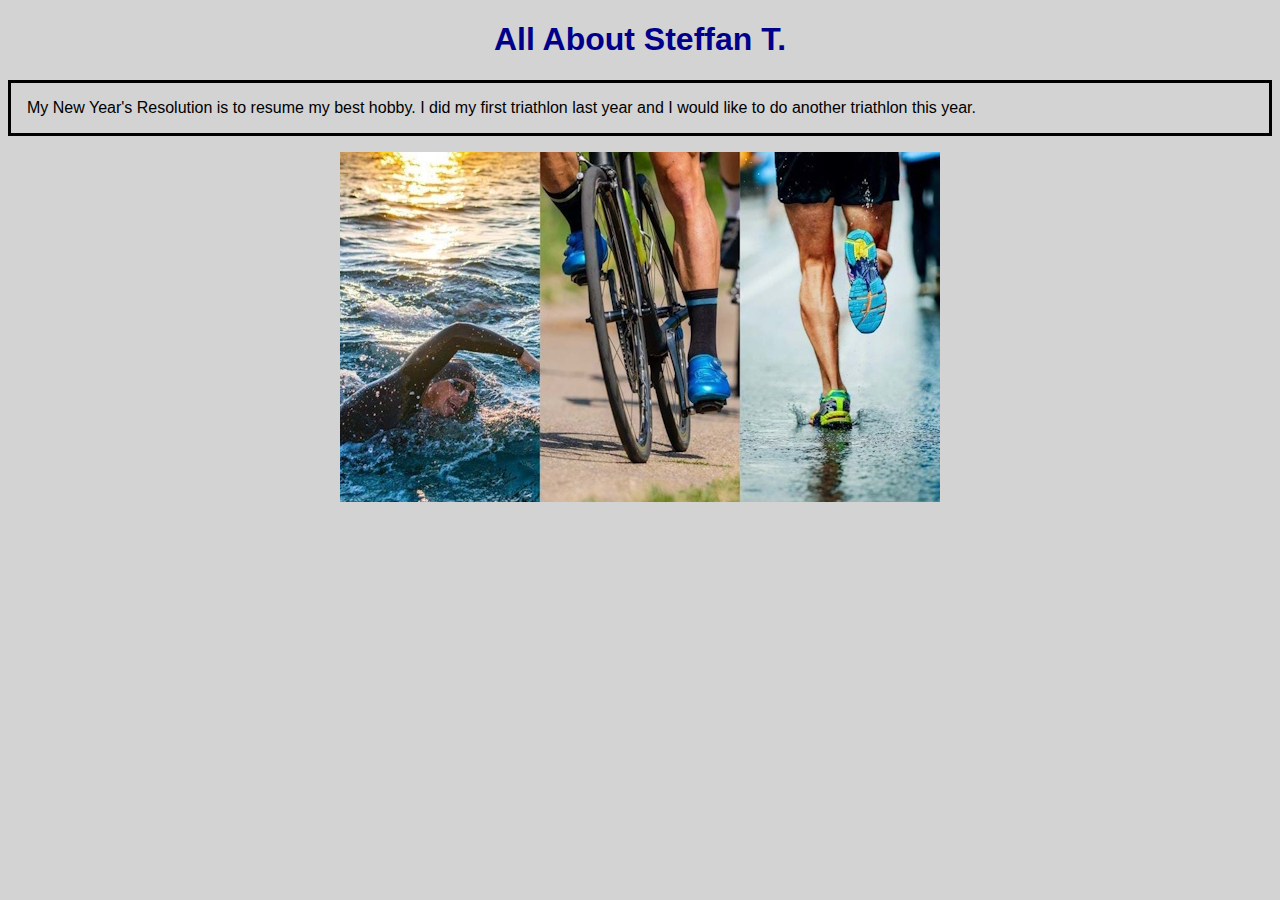
<file: 2-HTML&CSSReview/index.html>
<!DOCTYPE html>
<html lang="en">
<head>
    <meta charset="UTF-8">
    <meta name="viewport" content="width=device-width, initial-scale=1.0">
    <title>All About Steffan T.</title>
    <link rel="stylesheet" href="style.css">
</head>
<body>
    <h1>All About Steffan T.</h1>
    <p>My New Year's Resolution is to resume my best hobby. I did my first triathlon last year and I would like to do another triathlon this year.</p>
    <div>
        <img src="/2-HTML&CSSReview/images/triathlon600x350.jpg" alt="Swim, Bike, Run!">
    </div>
</body>
</html>
</file>
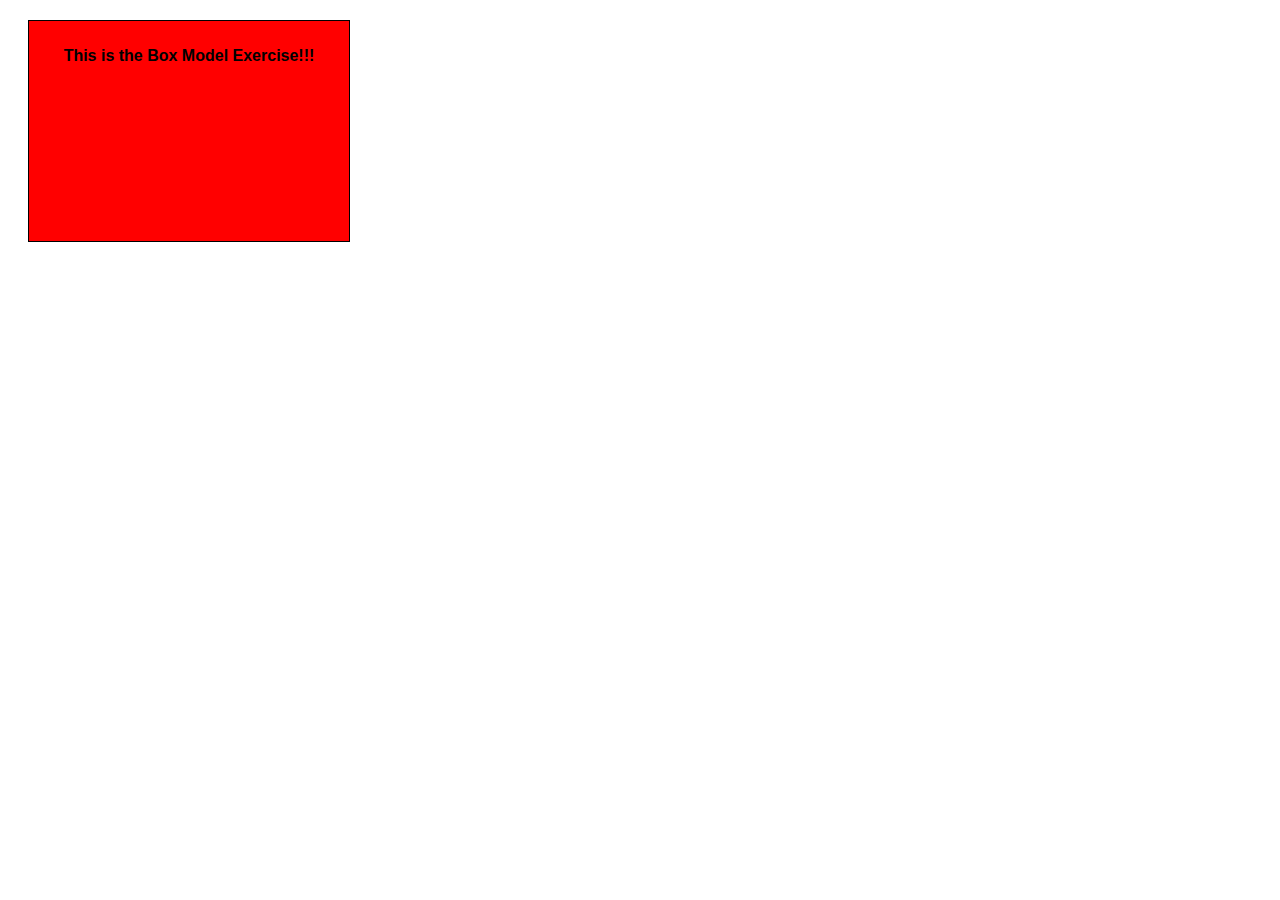
<file: 3-BoxModel/index.html>
<!DOCTYPE html>
<html lang="en">
<head>
    <meta charset="UTF-8">
    <meta name="viewport" content="width=device-width, initial-scale=1.0">
    <title>Box Model Exercise</title>
    <link rel="stylesheet" href="styles.css">
</head>
<body>
    <div class="redBox">
        <p>This is the Box Model Exercise!!!</p>
    </div>
</body>
</html>
</file>
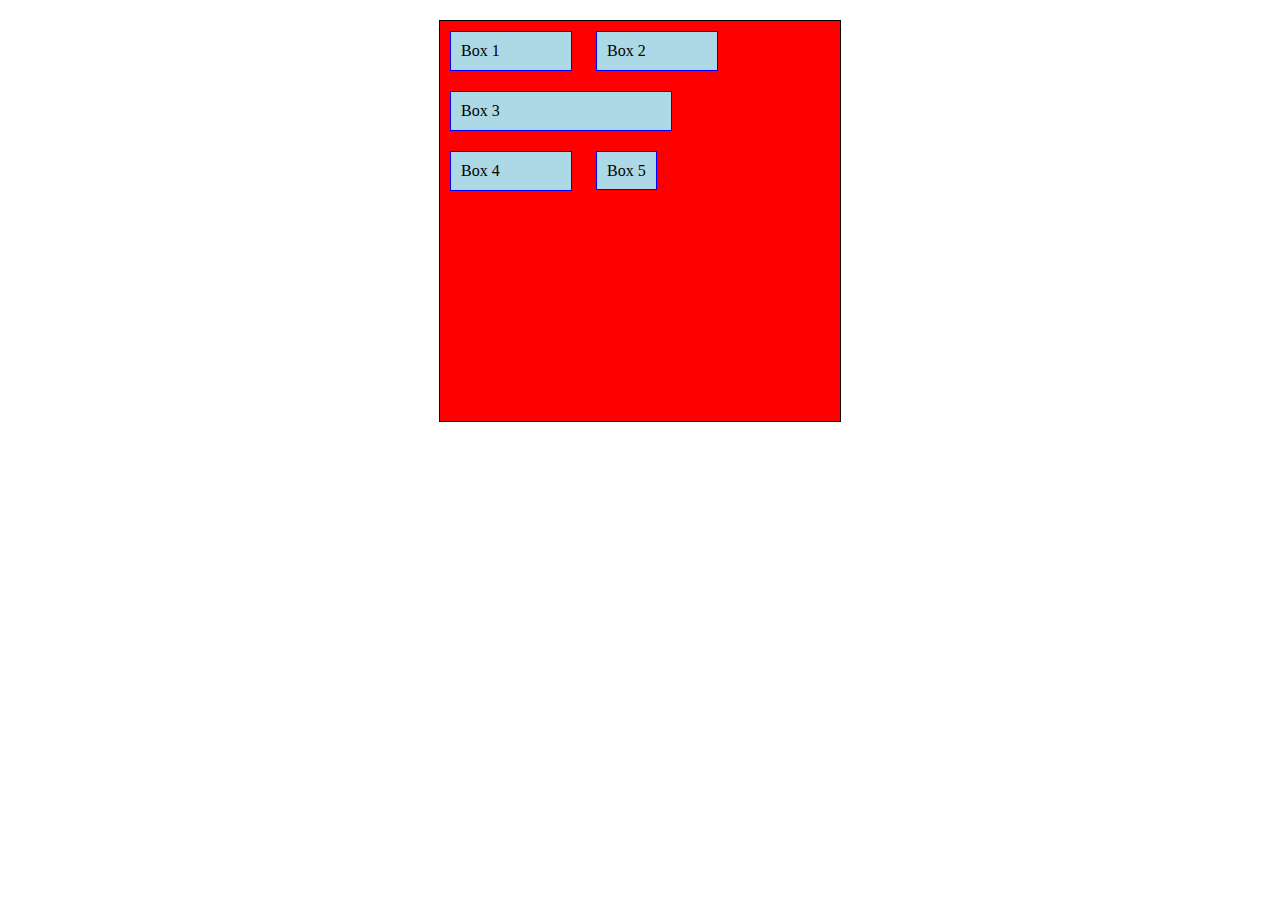
<file: 4-DisplayProperty/index.html>
<!DOCTYPE html>
<html lang="en">
<head>
  <meta charset="UTF-8">
  <meta name="viewport" content="width=device-width, initial-scale=1.0">
  <title>Display Property Exercise</title>
  <link rel="stylesheet" href="styles.css">
</head>
<body>
  <div class="absolute-container">
  <div class="box box1">Box 1</div>
  <div class="box box2">Box 2</div>
  <div class="box box3">Box 3</div>
  <div class="box box4">Box 4</div>
  <div class="box box5">Box 5</div>
</div>
</body>
</html>
</file>
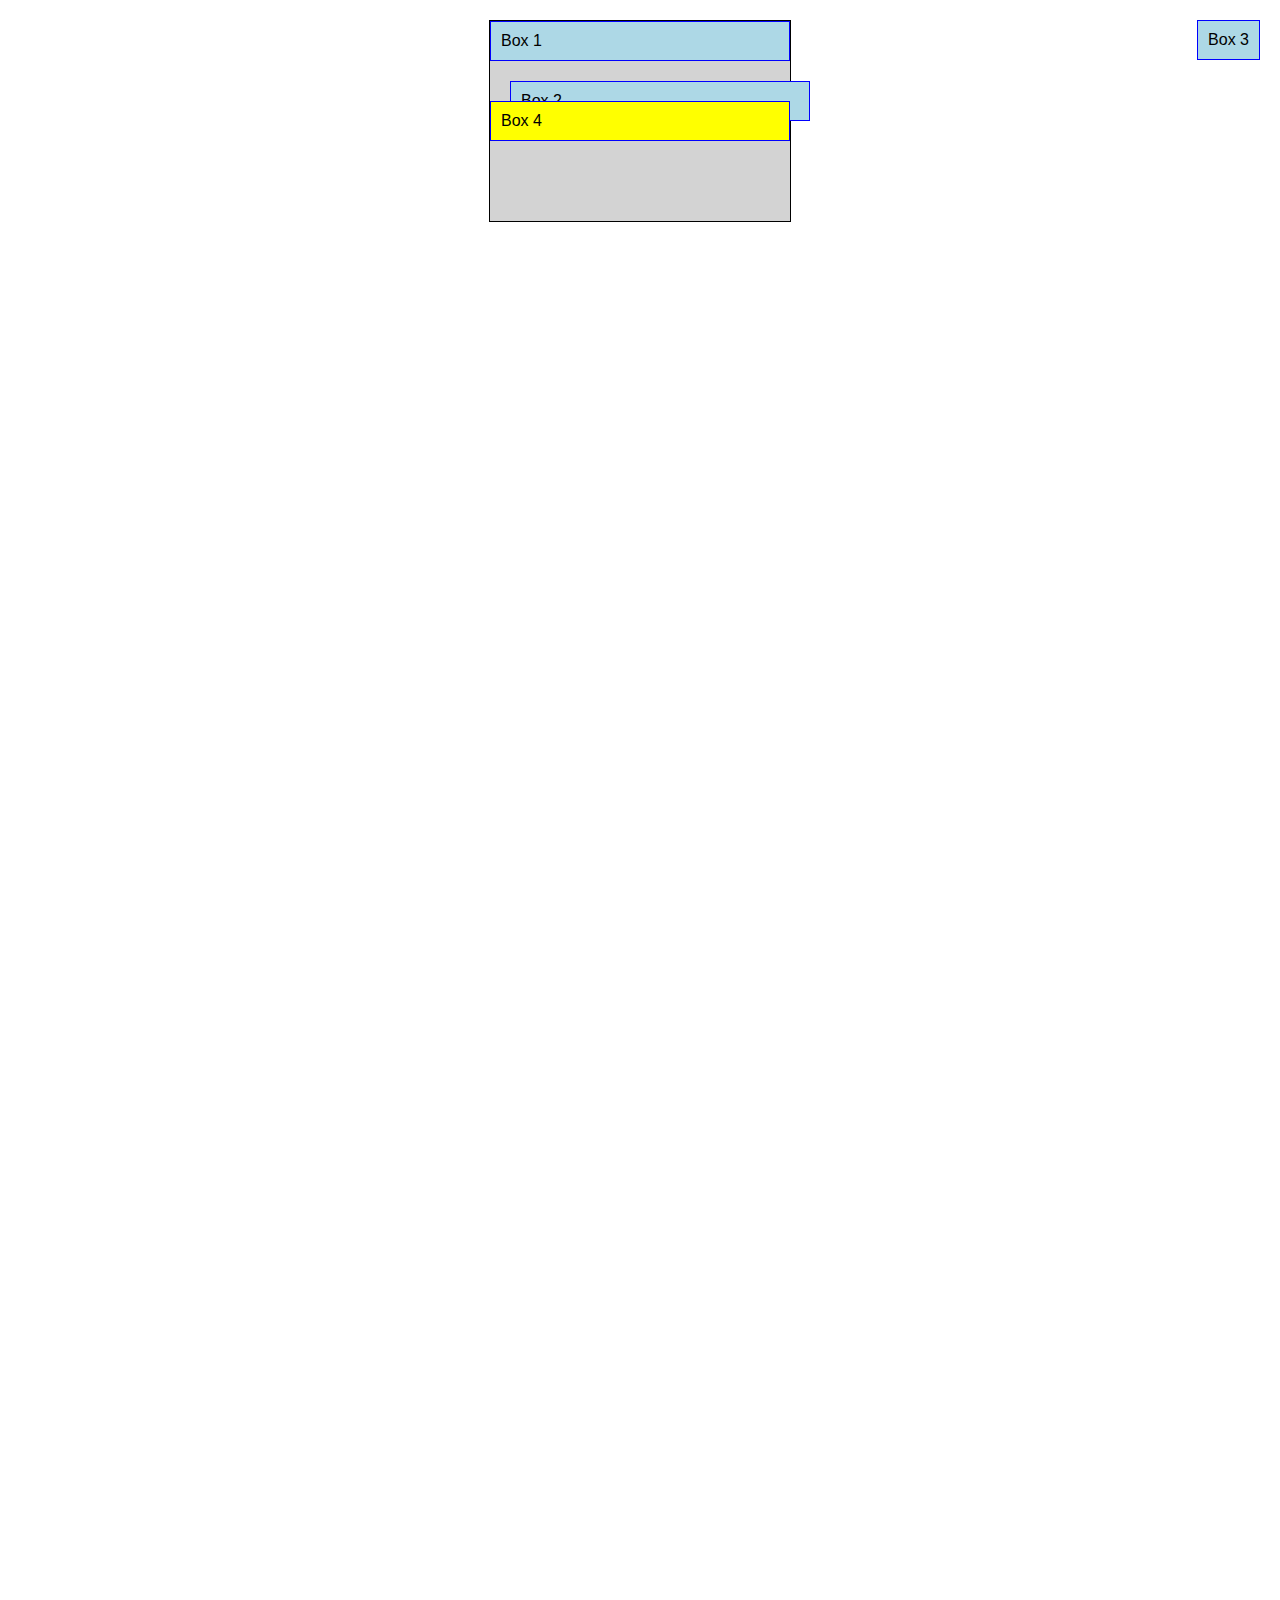
<file: 5a-PositioningExercise/index.html>
<!DOCTYPE html>
<html lang="en">
<head>
  <meta charset="UTF-8">
  <meta name="viewport" content="width=device-width, initial-scale=1.0">
  <title>Position Property Exercise</title>
  <link rel="stylesheet" href="styles.css">
</head>
<body>
  
  <div class="container">
    <div class="box box1">Box 1</div>
    <div class="box box2">Box 2</div>
    <div class="box box3">Box 3</div>
    <div class="box box4">Box 4</div>
  </div>
  <br>
  <br>
  <br>
  <br>
  <br>
  <br>
  <br>
  <br>
  <br>
  <br>
  <br>
  <br>
  <br>
  <br>
  <br>
  <br>
  <br>
  <br>
  <br>
  <br>
  <br>
  <br>
  <br>
  <br>
  <br>
  <br>
  <br>
  <br>
  <br>
  <br>
  <br>
  <br>
  <br>
  <br>
  <br>
  <br>
  <br>
  <br>
  <br>
  <br>
  <br>
  <br>
  <br>
  <br>
  <br>
  <br>
  <br>
  <br>
  <br>
  <br>
  <br>
  <br>
  <br>
  <br>
  <br>
  <br>
  <br>
  <br>
  <br>
  <br>
  <br>
  <br>
  <br>
  <br>
  <br>
  <br>
  <br>
  <br>
  <br>
  <br>
  <br>
  <br>
  <br>
  <br>
  <br>
  <br>
  <br>
  <br>
  <br>
  <br>
  <br>
  <br>
  <br>
  <br>
  <br>
  <br>
  <br>
  <br>
  <br>
  <br>
  <br>
  <br>
  <br>
  <br>
  <br>
  <br>
  <br>
  <br>
  <br>
  <br>
  <br>
  <br>
  <br>
  <br>
  <br>
  <br>
  <br>
  <br>
  <br>
  <br>
  <br>
  <br>
  <br>
  <br>
  <br>
  <br>
  <br>
  <br>
  <br>
  <br>
  <br>
  <br>
  <br>
  <br>
  <br>
  <br>
  <br>
  <br>
  <br>
  <br>
  <br>
  <br>
  <br>
  <br>
  <br>
  <br>
  <br>
  <br>
  <br>
  <br>
  <br>
  <br>
  <br>
  <br>
  <br>
  <br>
  <br>
  <br>
  <br>
  <br>
  <br>
  <br>
  <br>
  <br>
  <br>
  <br>
  <br>
  <br>
  <br>
  <br>
  <br>
  <br>
  <br>
  <br>
  <br>
  <br>
  <br>
  <br>
  <br>
  <br>
  <br>
  <br>
  <br>
  <br>
  <br>
  <br>
  <br>
  <br>
  <br>
  <br>
  <br>
  <br>
  <br>
  <br>
  <br>
  <br>
  <br>
  <br>
  <br>
  <br>
  <br>
  <br>
</body>
</html>
</file>
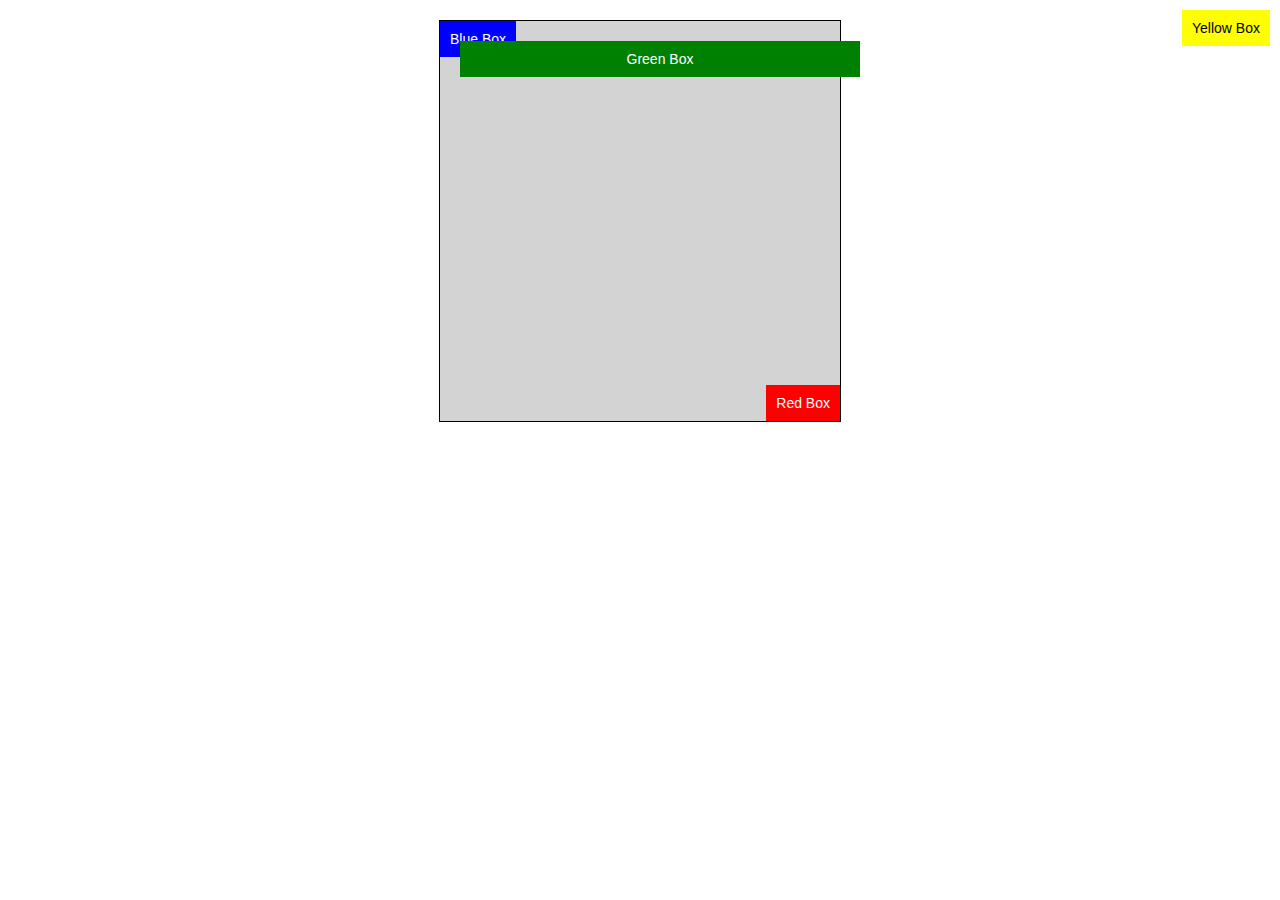
<file: 5b-PositioningActivity/index.html>
<!DOCTYPE html>
<html lang="en">
<head>
  <meta charset="UTF-8">
  <meta name="viewport" content="width=device-width, initial-scale=1.0">
  <title>Position Property Activity</title>
  <link rel="stylesheet" href="styles.css">
</head>

<body>
    <div class="stage">
        <div class="box box-blue">Blue Box</div>
        <div class="box box-red">Red Box</div>
        <div class="box box-green">Green Box</div>
        </div>
        <div class="box box-yellow">Yellow Box</div>
    </body>
    </html>
</file>
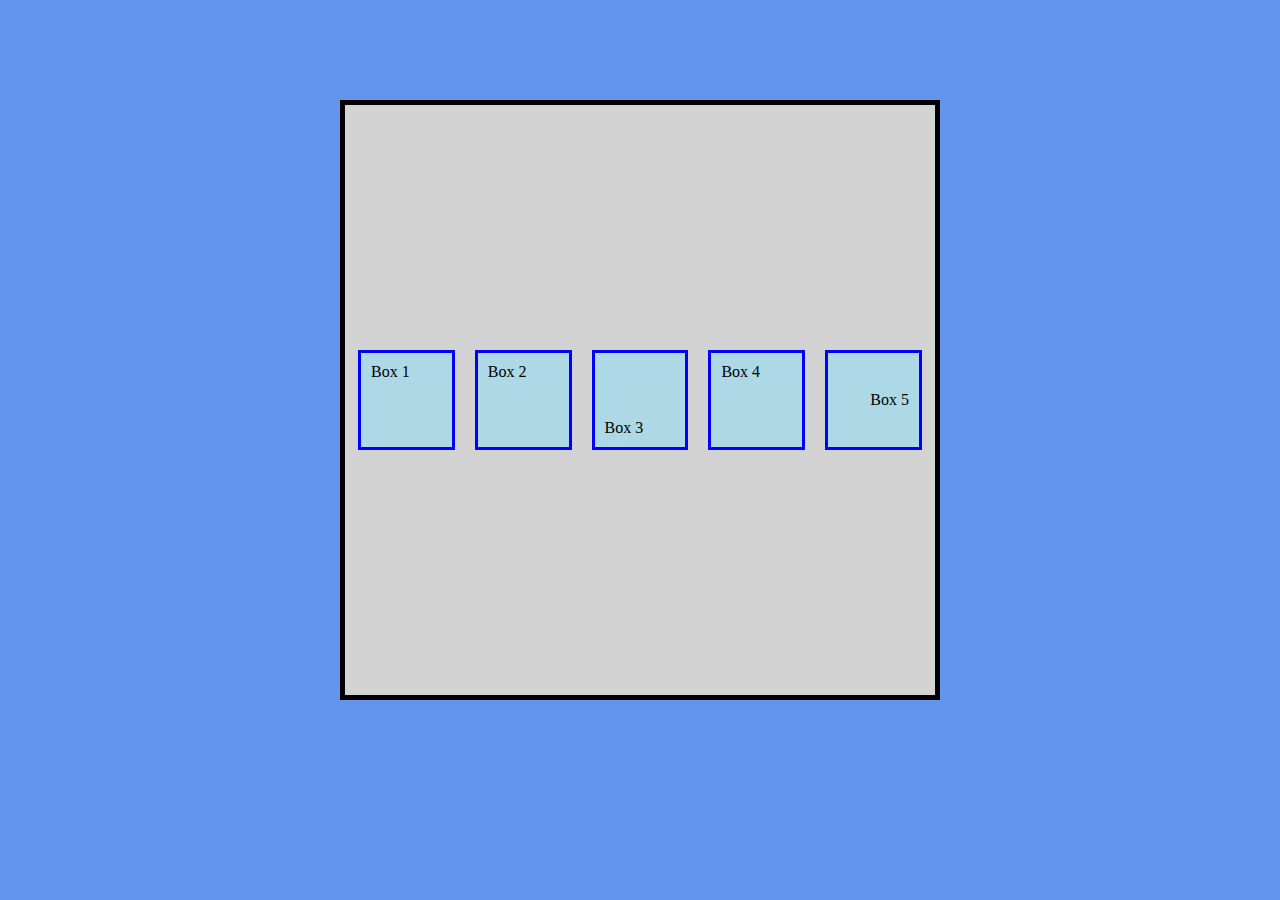
<file: Exercise5-FlexboxRows&Columns/index.html>
<!DOCTYPE html>
<html lang="en">
<head>
  <meta charset="UTF-8">
  <meta name="viewport" content="width=device-width, initial-scale=1.0">
  <title>Class Exercise 5: Flexbox Rows & Columns</title>
  <link rel="stylesheet" href="styles.css">
</head>
<body>
  <div class="flexbox">
  <div class="box box1">Box 1</div>
  <div class="box box2">Box 2</div>
  <div class="box box3">Box 3</div>
  <div class="box box4">Box 4</div>
  <div class="box box5">Box 5</div>
</div>
</body>
</html>
</file>
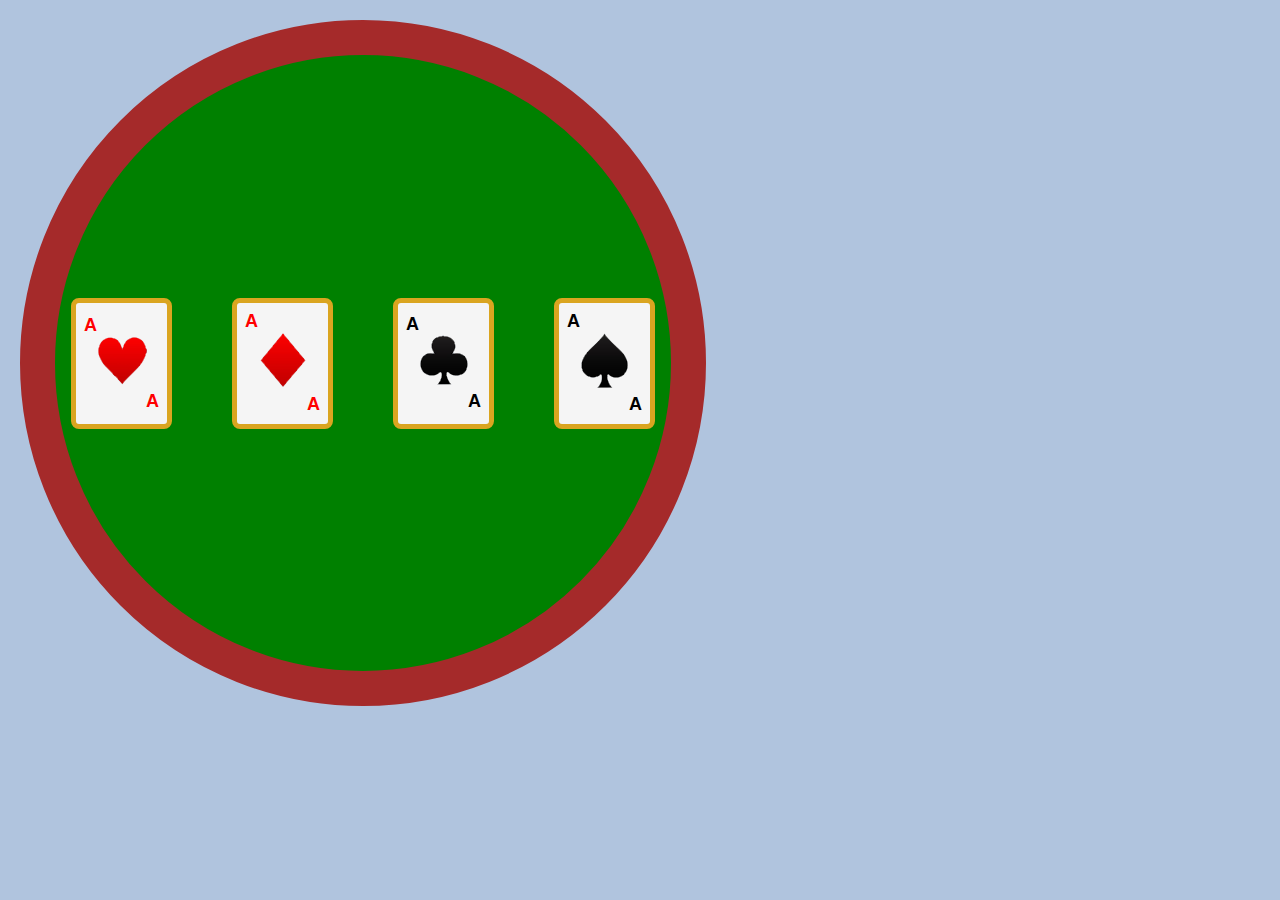
<file: Exercise6-CardLayoutWithBoxModel/index.html>
<!DOCTYPE html>
<html lang="en">
<head>
  <meta charset="UTF-8">
  <meta name="viewport" content="width=device-width, initial-scale=1.0">
  <title>Class Exercise 6: Card Layout With Box Model</title>
  <link rel="stylesheet" href="styles.css">
</head>
<body>
  <div class="tabletop">
  <div class="cards hearts">
    <div class="top-left">A</div>
    
    <p class="suit"><img src="/Exercise6-CardLayoutWithBoxModel/images/heart.png" alt="heart"></p>
    
    <div class="bottom-right">A</div>
</div>
  <div class="cards diamonds">
    <div class="top-left">A</div>
    
    <p class="suit"><img src="/Exercise6-CardLayoutWithBoxModel/images/diamond.png" alt="diamond"></p>
    
    <div class="bottom-right">A</div>
  </div>
  <div class="cards clubs">
    <div class="top-left">A</div>
   
    <p class="suit"><img src="/Exercise6-CardLayoutWithBoxModel/images/club.png" alt="club"></p>
    
    <div class="bottom-right">A</div>
</div>
  <div class="cards spades">
    <div class="top-left">A</div>
    
    <p class="suit"><img src="/Exercise6-CardLayoutWithBoxModel/images/spade.png" alt="spade"></p>
    
    <div class="bottom-right">A</div>
  </div>
</div>
</body>
</html>
</file>
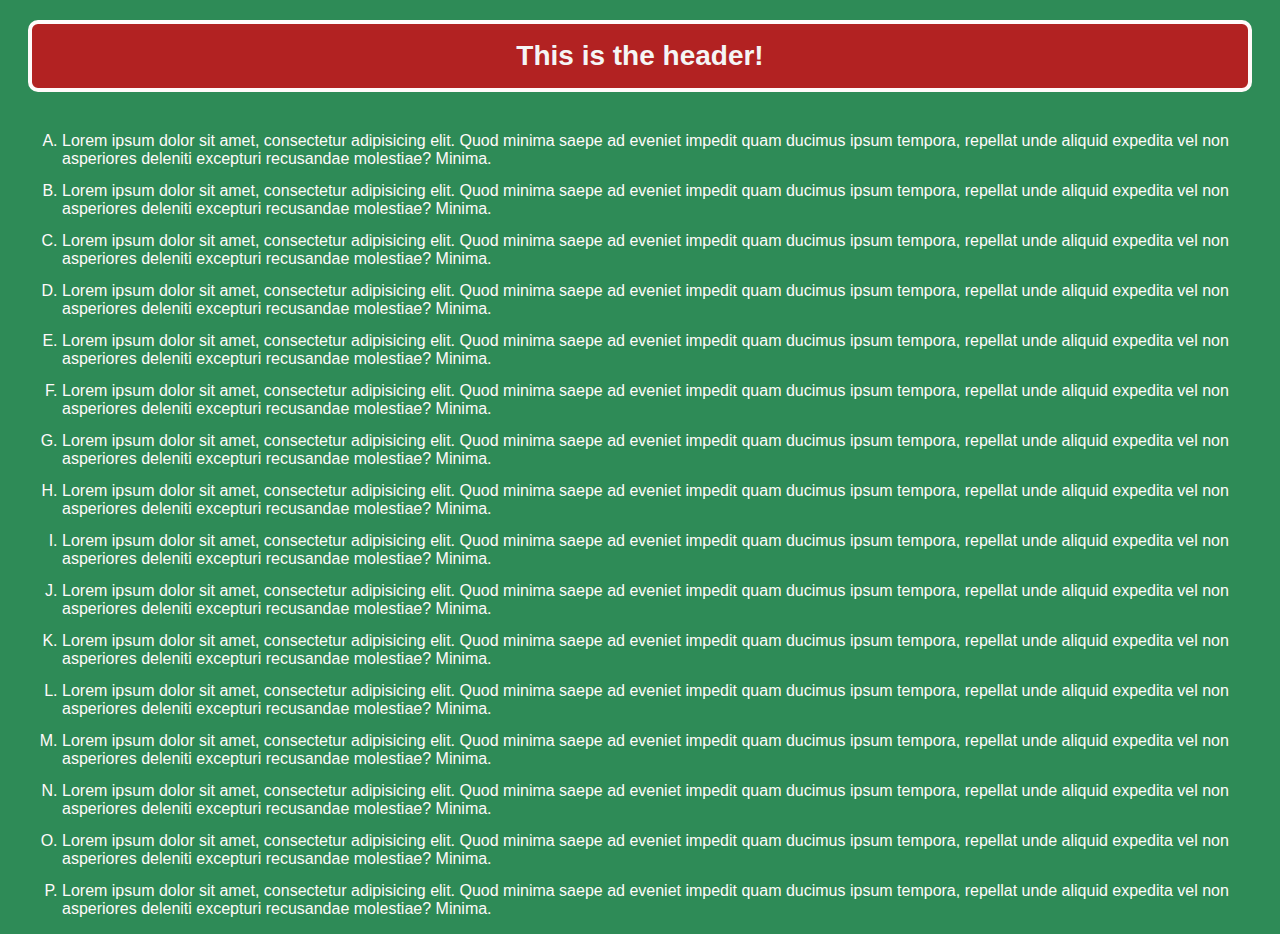
<file: Exercise7-StickyHeader/index.html>
<!DOCTYPE html>
<html lang="en">
<head>
    <meta charset="UTF-8">
    <meta name="viewport" content="width=device-width, initial-scale=1.0">
    <title>Class Exercise 7: Sticky Header</title>
    <link rel="stylesheet" href="styles.css">
</head>
<body>
    <header class="h1">This is the header!</header>
    <ol type="A">
        <li>Lorem ipsum dolor sit amet, consectetur adipisicing elit. Quod minima saepe ad eveniet impedit quam ducimus ipsum tempora, repellat unde aliquid expedita vel non asperiores deleniti excepturi recusandae molestiae? Minima.</li>
        <li>Lorem ipsum dolor sit amet, consectetur adipisicing elit. Quod minima saepe ad eveniet impedit quam ducimus ipsum tempora, repellat unde aliquid expedita vel non asperiores deleniti excepturi recusandae molestiae? Minima.</li>
        <li>Lorem ipsum dolor sit amet, consectetur adipisicing elit. Quod minima saepe ad eveniet impedit quam ducimus ipsum tempora, repellat unde aliquid expedita vel non asperiores deleniti excepturi recusandae molestiae? Minima.</li>
        <li>Lorem ipsum dolor sit amet, consectetur adipisicing elit. Quod minima saepe ad eveniet impedit quam ducimus ipsum tempora, repellat unde aliquid expedita vel non asperiores deleniti excepturi recusandae molestiae? Minima.</li>
        <li>Lorem ipsum dolor sit amet, consectetur adipisicing elit. Quod minima saepe ad eveniet impedit quam ducimus ipsum tempora, repellat unde aliquid expedita vel non asperiores deleniti excepturi recusandae molestiae? Minima.</li>
        <li>Lorem ipsum dolor sit amet, consectetur adipisicing elit. Quod minima saepe ad eveniet impedit quam ducimus ipsum tempora, repellat unde aliquid expedita vel non asperiores deleniti excepturi recusandae molestiae? Minima.</li>
        <li>Lorem ipsum dolor sit amet, consectetur adipisicing elit. Quod minima saepe ad eveniet impedit quam ducimus ipsum tempora, repellat unde aliquid expedita vel non asperiores deleniti excepturi recusandae molestiae? Minima.</li>
        <li>Lorem ipsum dolor sit amet, consectetur adipisicing elit. Quod minima saepe ad eveniet impedit quam ducimus ipsum tempora, repellat unde aliquid expedita vel non asperiores deleniti excepturi recusandae molestiae? Minima.</li>
        <li>Lorem ipsum dolor sit amet, consectetur adipisicing elit. Quod minima saepe ad eveniet impedit quam ducimus ipsum tempora, repellat unde aliquid expedita vel non asperiores deleniti excepturi recusandae molestiae? Minima.</li>
        <li>Lorem ipsum dolor sit amet, consectetur adipisicing elit. Quod minima saepe ad eveniet impedit quam ducimus ipsum tempora, repellat unde aliquid expedita vel non asperiores deleniti excepturi recusandae molestiae? Minima.</li>
        <li>Lorem ipsum dolor sit amet, consectetur adipisicing elit. Quod minima saepe ad eveniet impedit quam ducimus ipsum tempora, repellat unde aliquid expedita vel non asperiores deleniti excepturi recusandae molestiae? Minima.</li>
        <li>Lorem ipsum dolor sit amet, consectetur adipisicing elit. Quod minima saepe ad eveniet impedit quam ducimus ipsum tempora, repellat unde aliquid expedita vel non asperiores deleniti excepturi recusandae molestiae? Minima.</li>
        <li>Lorem ipsum dolor sit amet, consectetur adipisicing elit. Quod minima saepe ad eveniet impedit quam ducimus ipsum tempora, repellat unde aliquid expedita vel non asperiores deleniti excepturi recusandae molestiae? Minima.</li>
        <li>Lorem ipsum dolor sit amet, consectetur adipisicing elit. Quod minima saepe ad eveniet impedit quam ducimus ipsum tempora, repellat unde aliquid expedita vel non asperiores deleniti excepturi recusandae molestiae? Minima.</li>
        <li>Lorem ipsum dolor sit amet, consectetur adipisicing elit. Quod minima saepe ad eveniet impedit quam ducimus ipsum tempora, repellat unde aliquid expedita vel non asperiores deleniti excepturi recusandae molestiae? Minima.</li>
        <li>Lorem ipsum dolor sit amet, consectetur adipisicing elit. Quod minima saepe ad eveniet impedit quam ducimus ipsum tempora, repellat unde aliquid expedita vel non asperiores deleniti excepturi recusandae molestiae? Minima.</li>
    </ol>
</body>
</html>
</file>
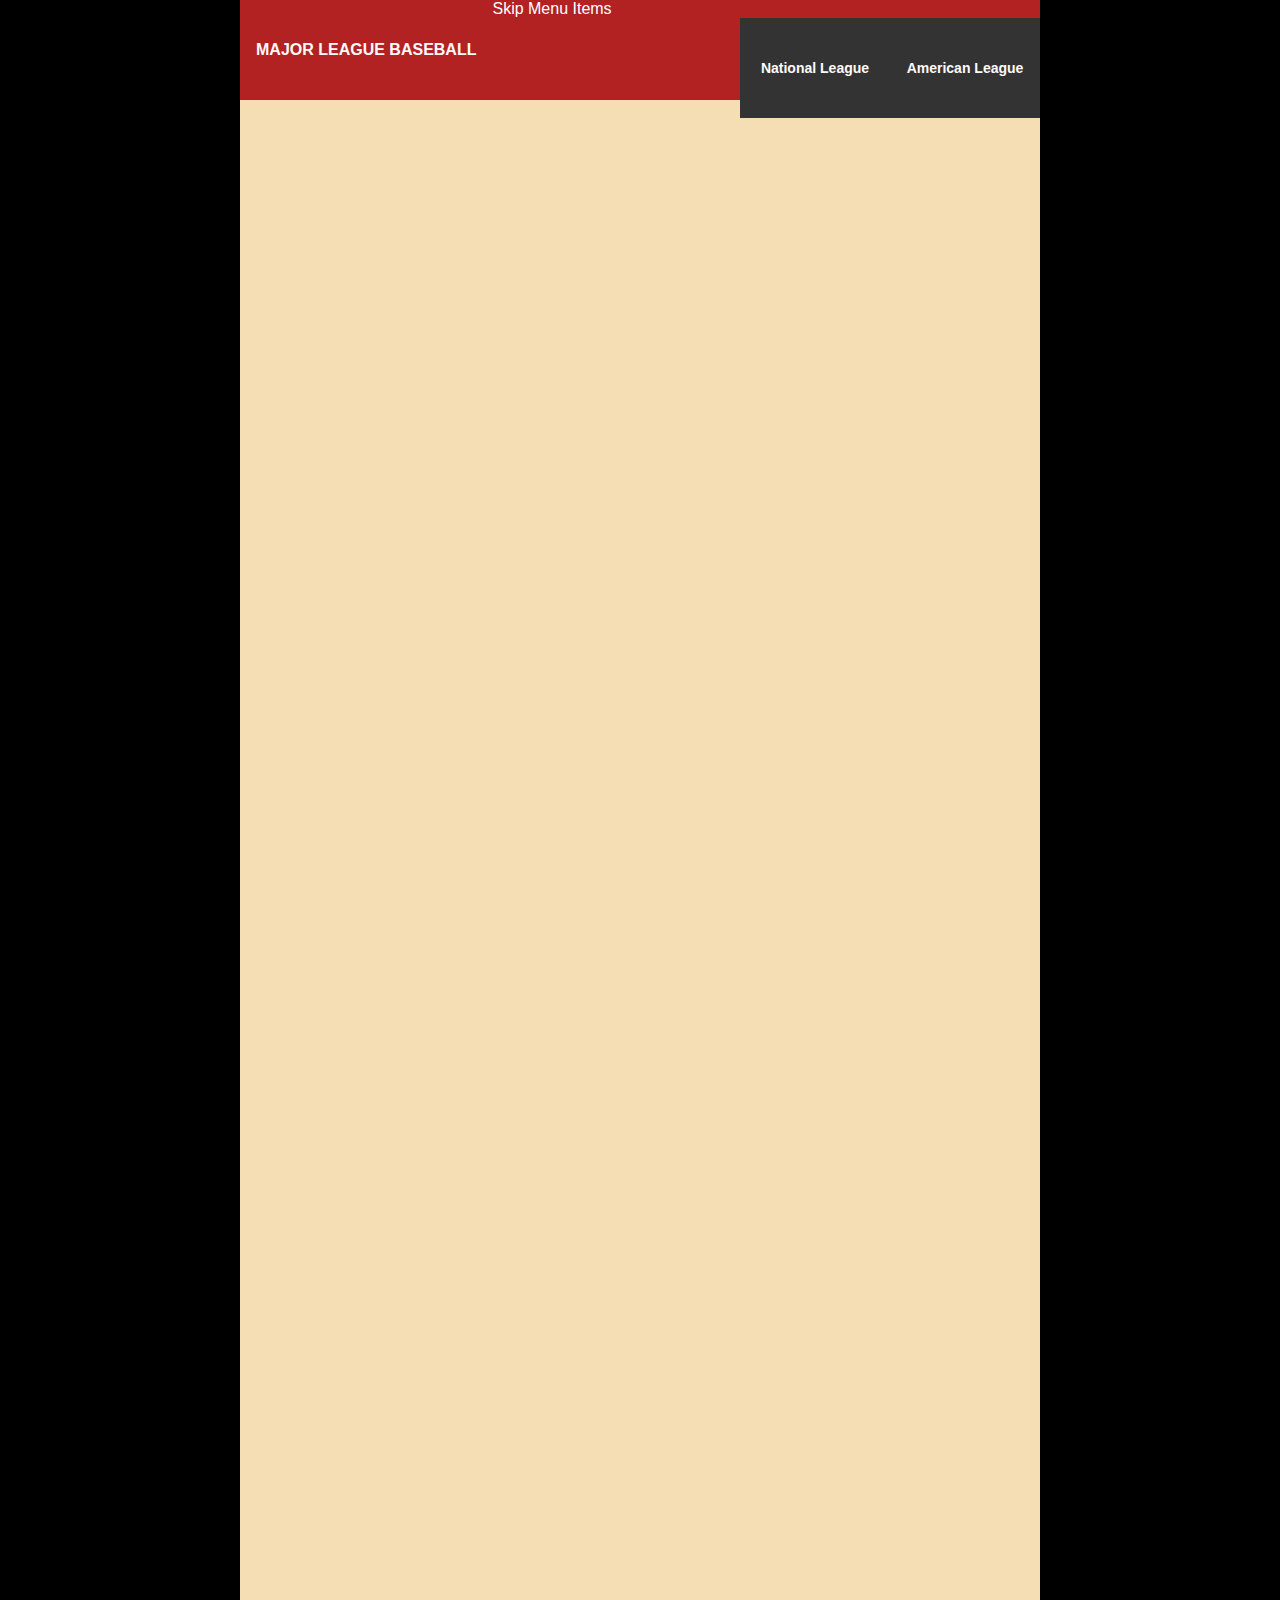
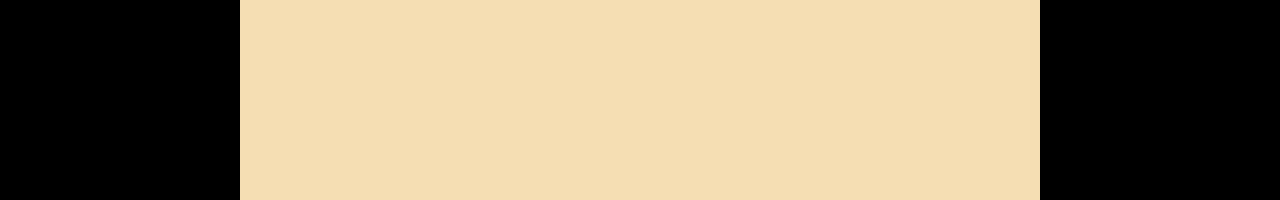
<file: Exercise8-InteractiveDropdownMenu/index.html>
<!DOCTYPE html>
<html lang="en">
<head>
    <meta charset="UTF-8">
    <meta name="viewport" content="width=device-width, initial-scale=1.0">
    <title>Class Exercise 8: Interactive Dropdown Menu</title>
    <link rel="stylesheet" href="https://cdnjs.cloudflare.com/ajax/libs/font-awesome/6.7.2/css/all.min.css">
    <link rel="stylesheet" href="styles.css">

</head>
<body>
<header>
    <div class="title flexCenter">
        <h1>MAJOR LEAGUE <br class="mobile-break">BASEBALL</h1>
    </div>
    <nav class="nav">
        <a href="#main" class="skip-link">Skip Menu Items</a>
        <div id="hamburger" class="hamburger flexCenter" tabindex="0" aria-label="mobile menu button">
            <i class="fa-solid fa-bars"></i>
    </div>
    <ul class="menu flexCenter">
        <li class="menuItem flexCenter" tabindex="0" aria-label="National League Member Teams">National League
            <ul class="subMenu">
                <li class="subItem flexCenter" tabindex="0">National League East
                    <ul class="subMenu subLevel">
                        <li class="subItem flexCenter" tabindex="0">Atlanta Braves</li>
                        <li class="subItem flexCenter" tabindex="0">Miami Marlins</li>
                        <li class="subItem flexCenter" tabindex="0">New York Mets</li>
                        <li class="subItem flexCenter" tabindex="0">Philadelphia Phillies</li>
                        <li class="subItem flexCenter" tabindex="0">Washington Nationals</li>
                    </ul>
                </li>
                <li class="subItem flexCenter" tabindex="0">National League Central
                    <ul class="subMenu subLevel">
                        <li class="subItem flexCenter" tabindex="0">Chicago Cubs</li>
                        <li class="subItem flexCenter" tabindex="0">Cincinnati Reds</li>
                        <li class="subItem flexCenter" tabindex="0">Milwaukee Brewers</li>
                        <li class="subItem flexCenter" tabindex="0">Pittsburgh Pirates</li>
                        <li class="subItem flexCenter" tabindex="0">St. Louis Cardinals</li>
                    </ul>
                </li>
                <li class="subItem flexCenter" tabindex="0">National League West
                    <ul class="subMenu subLevel">
                        <li class="subItem flexCenter" tabindex="0">Arizona Diamondbacks</li>
                        <li class="subItem flexCenter" tabindex="0">Colorado Rockies</li>
                        <li class="subItem flexCenter" tabindex="0">Los Angeles Dodgers</li>
                        <li class="subItem flexCenter" tabindex="0">San Diego Padres</li>
                        <li class="subItem flexCenter" tabindex="0">San Francisco Giants</li>
                    </ul>
                </li>
            </ul>
        </li>
        <li class="menuItem flexCenter" tabindex="0">American League
            <ul class="subMenu">
                <li class="subItem flexCenter" tabindex="0" aria-label="American League Member Teams">American League East
                    <ul class="subMenu subLevel">
                        <li class="subItem flexCenter" tabindex="0">Baltimore Orioles</li>
                        <li class="subItem flexCenter" tabindex="0">Boston Red Sox</li>
                        <li class="subItem flexCenter" tabindex="0">New York Yankees</li>
                        <li class="subItem flexCenter" tabindex="0">Tampa Bay Rays</li>
                        <li class="subItem flexCenter" tabindex="0">Toronto Blue Jays</li>
                    </ul>
                </li>
                <li class="subItem flexCenter" tabindex="0">American League Central
                    <ul class="subMenu subLevel">
                        <li class="subItem flexCenter" tabindex="0">Chicago White Sox</li>
                        <li class="subItem flexCenter" tabindex="0">Cleveland Guardians</li>
                        <li class="subItem flexCenter" tabindex="0">Detroit Tigers</li>
                        <li class="subItem flexCenter" tabindex="0">Kansas City Royals</li>
                        <li class="subItem flexCenter" tabindex="0">Minnesota Twins</li>
                    </ul>
                </li>
                <li class="subItem flexCenter" tabindex="0">American League West
                    <ul class="subMenu subLevel">
                        <li class="subItem flexCenter" tabindex="0">Houston Astros</li>
                        <li class="subItem flexCenter" tabindex="0">Los Angeles Angels</li>
                        <li class="subItem flexCenter" tabindex="0">Oakland A's</li>
                        <li class="subItem flexCenter" tabindex="0">Seattle Mariners</li>
                        <li class="subItem flexCenter" tabindex="0">Texas Rangers</li>
                    </ul>
                </li>
            </ul>
        </li>
    </ul>
    </nav>

</header>
<main id="main">

</main>

    
    
</body>
</html>
</file>
<file: 2-HTML&CSSReview/style.css>
body {
    background-color: lightgrey;
}

h1 {
    color: darkblue;
    font-family: 'Segoe UI', Tahoma, Geneva, Verdana, sans-serif;
    text-align: center;
}

p {
    padding: 1em;
    border: solid;
    font-family: 'Segoe UI', Tahoma, Geneva, Verdana, sans-serif;
}

img {
    max-width: 100%;
    height: auto;
}

div {
    display: flex;
    justify-content: center;
  }
</file>
<file: 3-BoxModel/styles.css>
.redBox {
    width: 300px;
    height: 200px;
    padding: 10px;
    border: 1px solid black;
    margin: 20px;
    background-color: red;
    font-weight: bold;
    font-family: 'Segoe UI', Tahoma, Geneva, Verdana, sans-serif;
    text-align: center;
}
</file>
<file: 4-DisplayProperty/styles.css>
/* styles.css
body {
    font-family: Arial, sans-serif;
  }
  
  .box {
    padding: 10px;
    margin: 10px;
    background-color: lightblue;
    border: 1px solid blue;
  }
  
  .box {
    display: inline-block;
    width: 100px; /* Adding a fixed width for better visualization 
   } */
  
  
  /* .box3 {
    display: block;
    width: 200px;
  }

  .box4 {
    display: inline;
    width: 3000px; Question, why isn't it changing the box size when I change it from 100px to 300px to even 3000px - it is staying the same?? 
 } */
  

  /* .box5 {
    display: block;
  } */ 

  * {
    padding: 0;
    margin: 0;
  }
  
  .absolute-container {
    position: relative; /* Makes this the positioning reference for its child */
    width: 400px;
    height: 400px;
    background-color: red;
    margin: 20px auto;
    border: 1px solid black;
  }
  
  .box {
    padding: 10px;
    margin: 10px;
    background-color: lightblue;
    border: 1px solid blue;
  }
  
  .box {
    display: inline-block;
    width: 100px; /* Adding a fixed width for better visualization */
  }
  
  .box3 {
    display: block;
    width: 200px;
  }
  
  .box4 {
    /* display: inline; */
    width: 100px; /* Question, why isn't it changing the box size when I change it from 100px to 300px to even 3000px - it is staying the same?? */
  }
  
  .box5 {
    display: inline;
  }
</file>
<file: 5a-PositioningExercise/styles.css>
/* styles.css */
body {
    font-family: Arial, sans-serif;
    margin: 0;
    padding: 0;
  }
  
  .container {
    position: relative;
    width: 300px;
    height: 200px;
    background-color: lightgray;
    margin: 20px auto;
    border: 1px solid black;
  }
  
  .box {
    padding: 10px;
    background-color: lightblue;
    border: 1px solid blue;
  }
  
  .box1 {
    position: static; /* Default value */
  }
  
  .box2 {
    position: relative;
    top: 20px;
    left: 20px;
  }
  
  /* styles.css */
body {
    font-family: Arial, sans-serif;
    margin: 0;
    padding: 0;
  }
  
  .container {
    position: relative;
    width: 300px;
    height: 200px;
    background-color: lightgray;
    margin: 20px auto;
    border: 1px solid black;
  }
  
  .box {
    padding: 10px;
    background-color: lightblue;
    border: 1px solid blue;
  }
  
  .box1 {
    position: static; /* Default value */
  }
  
  .box2 {
    position: relative;
    top: 20px;
    left: 20px;
  }
  
  .box3 {
    position: fixed;
    top: 20px;
    right: 20px;
  }
  
  .box4 {
    position: sticky;
    top: 0;
    background-color: yellow;
  }
</file>
<file: 5b-PositioningActivity/styles.css>
body {
    font-family: Arial, sans-serif;
    margin: 0;
    padding: 0;
  }
  
  .stage {
    position: relative;
    width: 400px;
    height: 400px;
    background-color: lightgray;
    margin: 20px auto;
    border: 1px solid black;
  }

  .box {
    padding: 10px;
    color: white;
    font-size: 14px;
    text-align: center;
  }

  .box-blue {
    position: absolute;
    top: 0;
    left: 0;
    background-color: blue;
  }

  .box-red {
    position: absolute;
    bottom: 0;
    right: 0;
    background-color: red;
  }

  .box-green {
    position: relative;
    top: 20px;
    left: 20px;
    background-color: green;
  }

  .box-yellow {
    position: fixed;
    top: 10px;
    right: 10px;
    background-color: yellow;
    color: black;
  }
</file>
<file: Exercise5-FlexboxRows&Columns/styles.css>
* {
    padding: 0;
    margin: 0;
    box-sizing: border-box
      }
  
body {
  display: flex;
  align-items: center;
  justify-content: center;
  height: 800px;
  width: 100%;
  margin: 0;
  background-color: cornflowerblue;
}

.flexbox {
    align-items: center;
    height: 600px;
    width: 600px;
    padding: 3px;
    margin: 20px;
    display: flex;
    /* justify-content: space-between; */
    /* justify-content: baseline; */
    background-color: lightgrey;
    border: 5px solid black;
    flex-direction: column;
    /* align-items: flex-end; */
    /* align-items: flex-start; */
  }

.box {
    padding: 10px;
    margin: 10px;
    background-color: lightblue;
    border: 3px solid blue;
    height: 100px;
    width: 100px;
  }

.box3 {
  align-content: flex-end;
}

.box5 {
    text-align: right;
    align-content: center;
}

@media only screen and (min-width: 768px) {
.flexbox {
  flex-direction: row;
}
}
</file>
<file: Exercise6-CardLayoutWithBoxModel/styles.css>
* {
    padding: 0;
    margin: 0;
    background-color: lightsteelblue;
  }
  
.tabletop {
    height: 600px;
    width: 600px;
    padding: 8px;
    margin: 20px;
    display: flex;
    justify-content: space-between;
    /* justify-content: baseline; */
    background-color: green;
    border: 35px solid brown;
    flex-direction: row;
    align-items: center;
    /* align-items: flex-end; */
    /* align-items: flex-start; */
    border-radius: 400px;
  }

.cards {
    padding: 8px;
    margin: 8px;
    background-color: whitesmoke;
    border: 5px solid goldenrod;
    height: 105px;
    width: 75px;
    border-radius: 8px;
    align-content: center;
    justify-content: center;
    text-align: center;
    font-family: Arial, Helvetica, sans-serif;
    font-size: large;
  }


.hearts, .diamonds {
    color: red;
}

.suit {
    background-color: whitesmoke;
    justify-content: center;
    align-content: center;
}

.top-left {
    text-align: left;
    font-weight: bold;
    background-color: whitesmoke;
}

.bottom-right {
    text-align: right;
    font-weight: bold;
    background-color: whitesmoke;
}
</file>
<file: Exercise7-StickyHeader/styles.css>
* {
    /* padding: 0;
    margin: 0; */
    background-color: seagreen;
}

.h1 {
    background-color: firebrick;
    color: whitesmoke;
    padding: 1rem;
    font-family: 'Gill Sans', 'Gill Sans MT', Calibri, 'Trebuchet MS', sans-serif;
    font-size: 1.75rem;
    font-weight: bold;
    text-align: center;
    border: 4px snow solid;
    margin: 20px;
    border-radius: 10px;
    position: sticky;
    top: 0;
}

ol {
    color: snow;
    font-family: Arial, Helvetica, sans-serif;
    font-size: 16px;
    padding-top: 6px;
}

li {
    margin: 14px;
}
</file>
<file: Exercise8-InteractiveDropdownMenu/styles.css>
* {
    margin: 0;
    padding: 0;
    box-sizing: border-box;
}

html {
    background: #000;
    /* font-size: 20px; */
    font-family: Arial, Helvetica, sans-serif;
    /* line-height: 1.6; */
    /* letter-spacing: 0.2rem; */
    color: snow;
}

body {
    width: 100%;
    max-width: 800px;
    margin: 0 auto;
    min-height: 200vh;
    display: flex;
    flex-direction: column;
}

header, main {
    width: 100%;
}

header {
    height: 100px;
    background-color: firebrick;
    display: flex;
    justify-content: flex-start;
}

main {
    flex-grow: 1;
    background-color: wheat;
    color: crimson;
}

h1 {
    font-size: 1rem;
}

a {
    text-decoration: none;
    color: white;
}

.mobile-break {
    display: block;
}

.flexCenter {
    display: flex;
    justify-content: center;
    align-items: center;
}

.title {
    padding: 1em;
    font-weight: bolder;
    flex-grow: 1;
    justify-content: flex-start;
}

.nav {
    padding-top: 40px;
}

.hamburger {
    width: 100px;
    height: 100px;
    position: absolute;
    top: 0;
    left: calc(100% - 200px);
    color: lime;
    background-color: purple;
}

.menu {
    visibility: hidden;
    list-style-type: none;
    display: flex;
    flex-direction: column;
    justify-content: flex-start;
    /* align-items: bottom; */
    z-index: auto;
    height: 100px;
}

.hamburger:focus + .menu,
.menu:hover {
    visibility: visible;
    /* background-color: white; */
}

.menuItem  {
    width: 150px;
    height: 100px;
    padding: 0.5em 0.5em;
    outline: none;
    position: relative;
    background-color: #333;
    font-size: 14px;
    font-weight: bold;
    text-align: center;
    transition: background-color 0.3s ease-in-out;
}

.subMenu {
    width: 80px;
    height: 110px;
    font-size: 12px;
    visibility: hidden;
    list-style-type: none;
    position: absolute;
    top: 85%;
    left: -60%;
    /* background-color: midnightblue; */
    color: chartreuse;
    /* box-shadow: 2px 2px 2px #333; */
    z-index: 1;
}

.subLevel {
    top: 55%;
    z-index: 1;
}

.subItem {
    width: 100%;
    min-width: 150px;
    padding: 1em 1em;
    background-color: #333;
    font-size: 10px;
    outline: none;
    position: relative;
    transition: background-color 0.3 ease-in-out;
}

.hamburger:hover,
.hamburger:focus,
.menuItem:hover,
.menuItem:focus,
.subItem:hover,
.subItem:focus,
.subItem:focus-within {
    /* background-color: #fff; */
    color: yellow;
}

.subItem:hover > a,
.subItem:focus > a,
a:focus {
    color: #000;
    font-size: 120%;
}

.menuItem:hover > .subMenu,
.menuItem:focus > .subMenu,
.menuItem:focus-within > .subMenu,
.subItem:hover > .subMenu,
.subItem:focus > .subMenu,
.subItem:focus-within > .subMenu {
  visibility: visible;
}

@media only screen and (min-width: 768px) {
    h1 {
        font-size: 1rem;
    }
    .nav {
        padding-top: 0;
        flex-grow: 1;
    }
    .title {
        flex-grow: 0;
    }
    .mobile-break {
        display: none;
    }
    .hamburger {
        display: none;
    }
    .menu {
        visibility: visible;
        flex-direction: row;
        justify-content: flex-end;
    }
    /* .menu:hover, .menu-focus {
        background-color: midnightblue; */
    }
</file>
